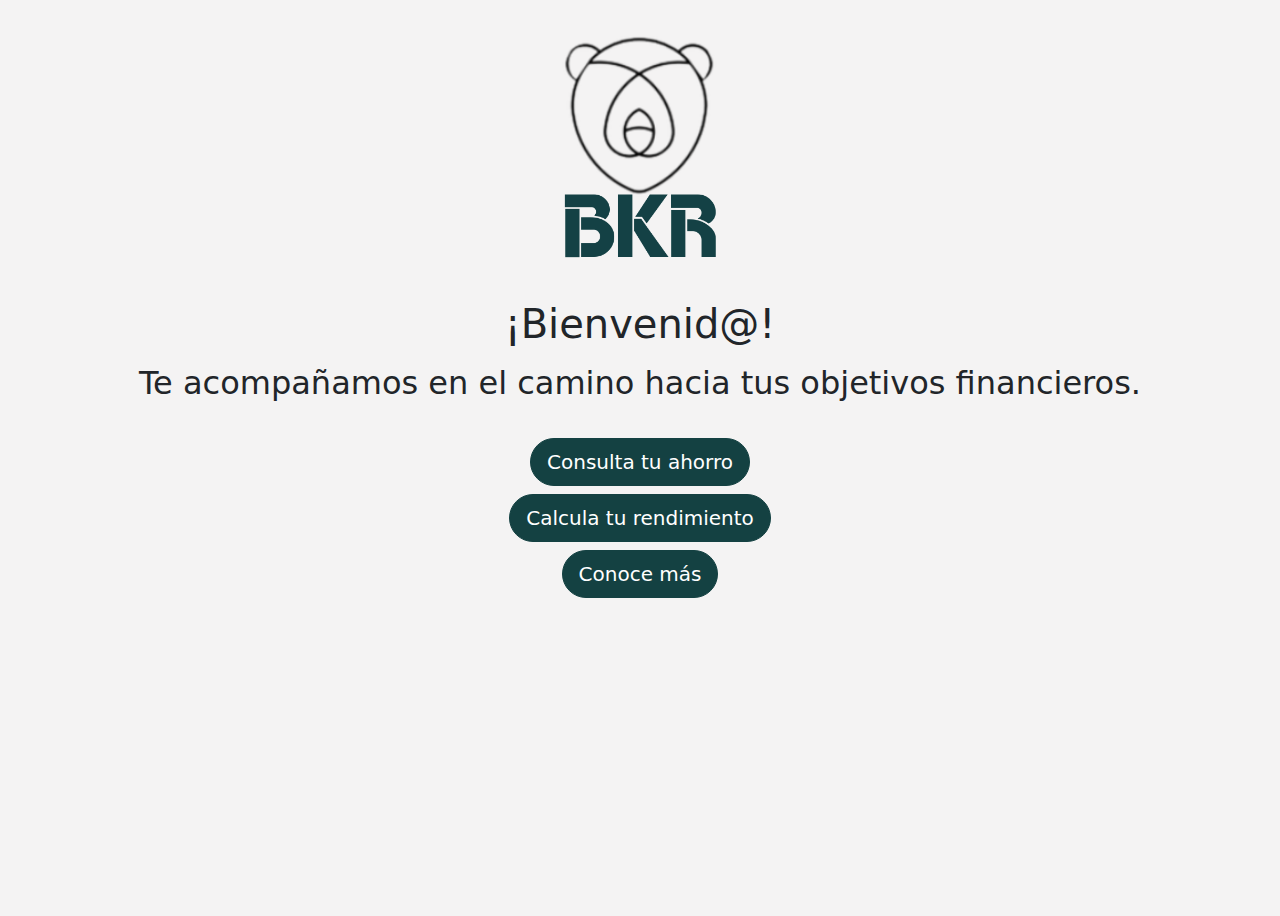
<file: index.html>
<!DOCTYPE html>
<html lang="en">
<head>
  <title>Breakers</title>
  <meta charset="utf-8">
  <meta name="viewport" content="width=device-width, initial-scale=1">
  <link href="https://cdn.jsdelivr.net/npm/bootstrap@5.3.3/dist/css/bootstrap.min.css" rel="stylesheet">
  <script src="https://cdn.jsdelivr.net/npm/bootstrap@5.3.3/dist/js/bootstrap.bundle.min.js"></script>
  <link rel="stylesheet" href="bkr.css">
  <link rel="icon" href="./img/bearWhite.png">
</head>
<body>
  

<div class="text-center vh-100 vw-100 body-bkr">
  <div class="container mt-3">
    <div class="row">
      <div class="col-sm-12">
        <img src="./img/bkrs.png" class="img-fluid" width="280px" height="260px"/>
        <h1 class="p-1">¡Bienvenid@!</h1>
        <h2 class="p-1">Te acompañamos en el camino hacia 
          tus objetivos financieros.</h2> 
      </div>
    </div>
    <div class="row">
      <div class="col-sm-12 pt-2 mt-3">
        <a href="login.html">
          <button type="button" class="btn btn-success rounded-pill btn-lg button-bkr">Consulta tu ahorro</button>
        </a>
      </div>
    </div>
    <div class="row">
      <div class="col-sm-12 pt-2">
        <a href="http://calculadorabkr.000webhostapp.com/" target="_blank">
          <button type="button" class="btn btn-success rounded-pill btn-lg button-bkr">Calcula tu rendimiento</button>
        </a>
      </div>
    </div>
    <div class="row">
      <div class="col-sm-12 pt-2">
        <a href="https://drive.google.com/file/d/16ZsFTEDfX2nSCxoIJnh_5hhjcviQYPv8/view?usp=sharing" target="_blank">
          <button type="button" class="btn btn-success rounded-pill btn-lg button-bkr">Conoce más</button>
        </a>
      </div>
    </div>
  </div>
</div>
</body>
</html>
</file>
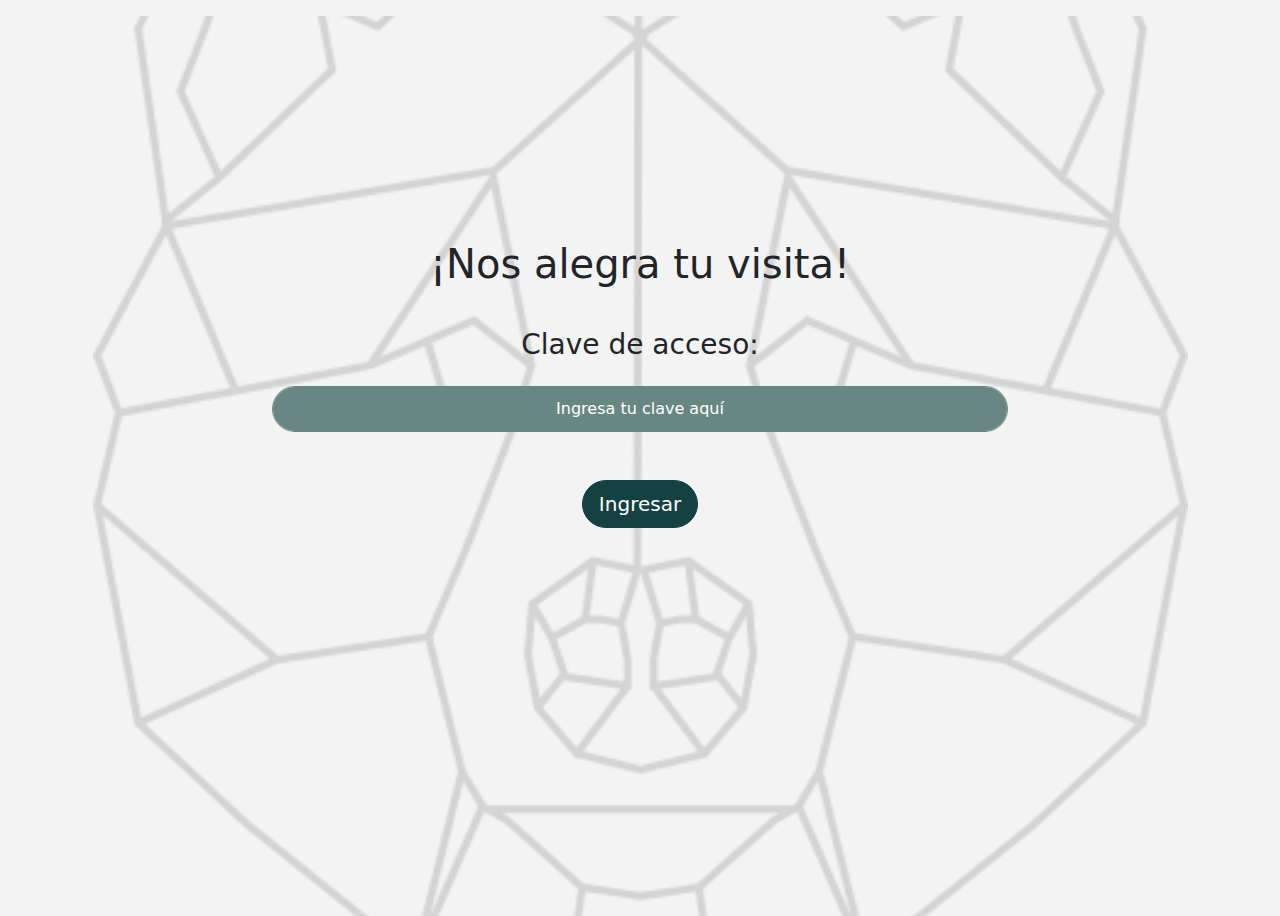
<file: login.html>
<!DOCTYPE html>
<html lang="en">
<head>
  <title>Breakers</title>
  <meta charset="utf-8">
  <meta name="viewport" content="width=device-width, initial-scale=1">
  <script src="https://ajax.googleapis.com/ajax/libs/jquery/2.1.1/jquery.min.js"></script>
  <link href="https://cdn.jsdelivr.net/npm/bootstrap@5.3.3/dist/css/bootstrap.min.css" rel="stylesheet">
  <script src="https://cdn.jsdelivr.net/npm/bootstrap@5.3.3/dist/js/bootstrap.bundle.min.js"></script>
  <link rel="stylesheet" href="bkr.css">
  <link rel="icon" href="./img/bearWhite.png">
</head>
<body>
<div class="text-center vh-100 vw-100 background-bkr">
  <div class="container mt-3">
    <div class="row">
      <div class="col-sm-12">
        <h1 class="p-5"></h1>
        <h1 class="p-5"></h1> 
      </div>
      <div class="col-sm-12">
        <h1 class="p-3">¡Nos alegra tu visita!</h1> 
        <h3 class="p-3">Clave de acceso:</h3>
      </div>
      <div class="d-grid gap-1 col-8 mx-auto fluid">
        <div class="bd-highlight">
          <input type="text" class="input-bkr form-control" placeholder="Ingresa tu clave aquí" aria-label="Ingresa tu clave aquí" aria-describedby="button-addon2">
        </div>
      </div>
      <div class="p-5 col-sm-12">
        <button type="button" class="btn btn-success rounded-pill btn-lg button-bkr"  data-bs-toggle="modal" data-bs-target="#loginError">Ingresar</button>
      </div>
    </div>
</div>

<div class="modal" id="loginError">
  <div class="modal-dialog">
    <div class="modal-content modal-bkr">
      <div class="modal-header">
        <h4 class="modal-title">Clave incorrecta</h4>
        <!--button type="button" class="btn-close close" data-bs-dismiss="modal"></button-->
        <a  href="summary.html" class="btn-close close"></a>
      </div>
      <div class="modal-body">
        Lo sentimos, tu clave es incorrecta, por favor inténtalo de nuevo.
      </div>
      <!--div class="modal-footer">
        <a href="summary.html">
          <button type="button" class="btn btn-success close-button-bkr" data-bs-dismiss="modal">Cerrar</button>
        </a>
      </div!-->

    </div>
  </div>
</div>

</body>
</html>
</file>
<file: bkr.css>
.text-bkr {
    color: #52868c;
}

.table-bkr {
    background-color: #F4F3F3;
    border: 5px solid #688782;
    text-align: left;
    font-weight: bold;
    font-size: 20px;
    width:100%;
}

th,td {
    padding-left: 10px;
    padding-bottom: 10px;
}

.red-bkr {
    color: red;
}

.total-bkr {
    background-color: #688782;
    color: #FFFFFF;
}

.body-bkr {
    background-color: #F4F3F3;
}

body {
    background-color: #F4F3F3;
}

.button-bkr {
    background-color: #144142;
    border-color: #144142;
}

.input-bkr {
    background-color: #688782;
    border-color: #688782;
    color: #FFFFFF;
    border-radius: 25px;
    padding: 10px; 
    text-align: center;
}

.input-bkr::placeholder {
    background-color: #688782;
    border-color: #688782;
    color: #FFFFFF;
}

.input-bkr:focus{
    border-color: #688782;
    color: #FFFFFF;  
    box-shadow: none; 
    -webkit-box-shadow: none;
    background-color: #688782;
} 

.form-control:focus{
    border-color: #688782;
    color: #FFFFFF;  
    box-shadow: none; 
    -webkit-box-shadow: none;
    background-color: #688782;
} 

.background-bkr{
    background-image: url("./img/bearWhite.png");
    background-repeat: no-repeat;
    background-attachment: fixed;
    background-position: center; 
}
  
.modal-bkr {
    background-color: #144142;
    border-color: #144142;
    color: #FFFFFF;  
}

.close-button-bkr {
    color: #FFFFFF;
    background-color: #688782; 
    opacity: 1;
}
</file>
